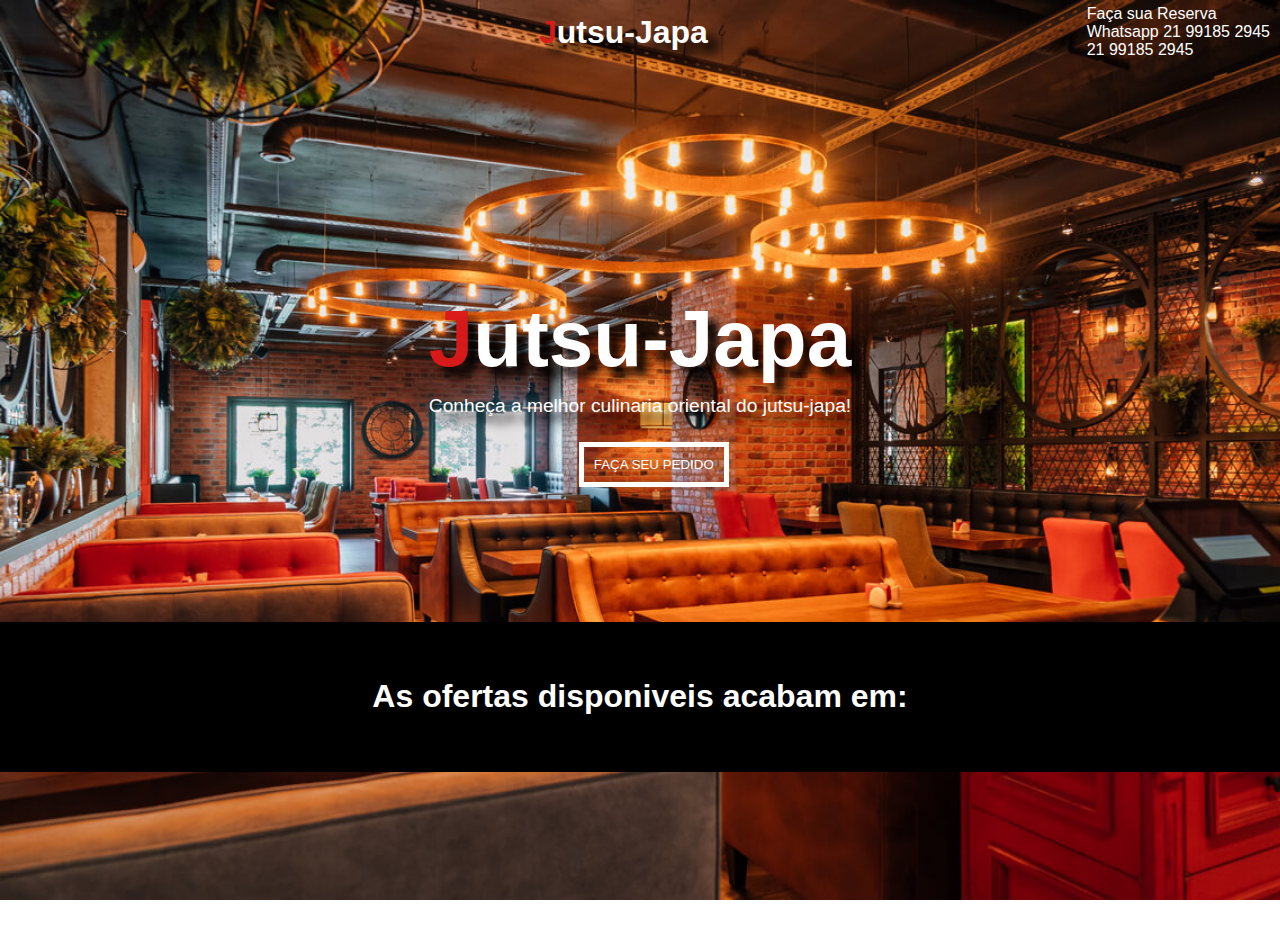
<file: index.html>
<!DOCTYPE html>
<html lang="pt-br">

<head>
  <meta charset="UTF-8" />
  <meta name="viewport" content="width=device-width, initial-scale=1.0" />
  <title>Document</title>
  <link rel="stylesheet" href="style.css" />
  <link rel="preconnect" href="https://fonts.googleapis.com">
  <link rel="preconnect" href="https://fonts.gstatic.com" crossorigin>
  <link href="https://fonts.googleapis.com/css2?family=Open+Sans:ital,wght@0,300..800;1,300..800&display=swap"
    rel="stylesheet">
</head>

<body>
  <nav>
    <p class="vazio"></p>
    <h1> <span class="letra">J</span>utsu-Japa</h1>
    <div class="detalhes">
      <p>Faça sua Reserva</p>
      <p>Whatsapp 21 99185 2945</p>
      <p>21 99185 2945</p>
    </div>
  </nav>

  <main>
    <div class="container">
      <h1 class="titulo"> <span class="letra">J</span>utsu-Japa</h1>
      <p>Conheça a melhor culinaria oriental do jutsu-japa!</p>
      <a href="cardapio.html"><button>FAÇA SEU PEDIDO</button></a>
    </div>

    <div class="alert">
      <h1>As ofertas disponiveis acabam em: <span class="letra" id="tempo"></span>
      </h1>
    </div>
  </main>
<script src="java scripit/index.js"></script>
</body>



</html>
</file>
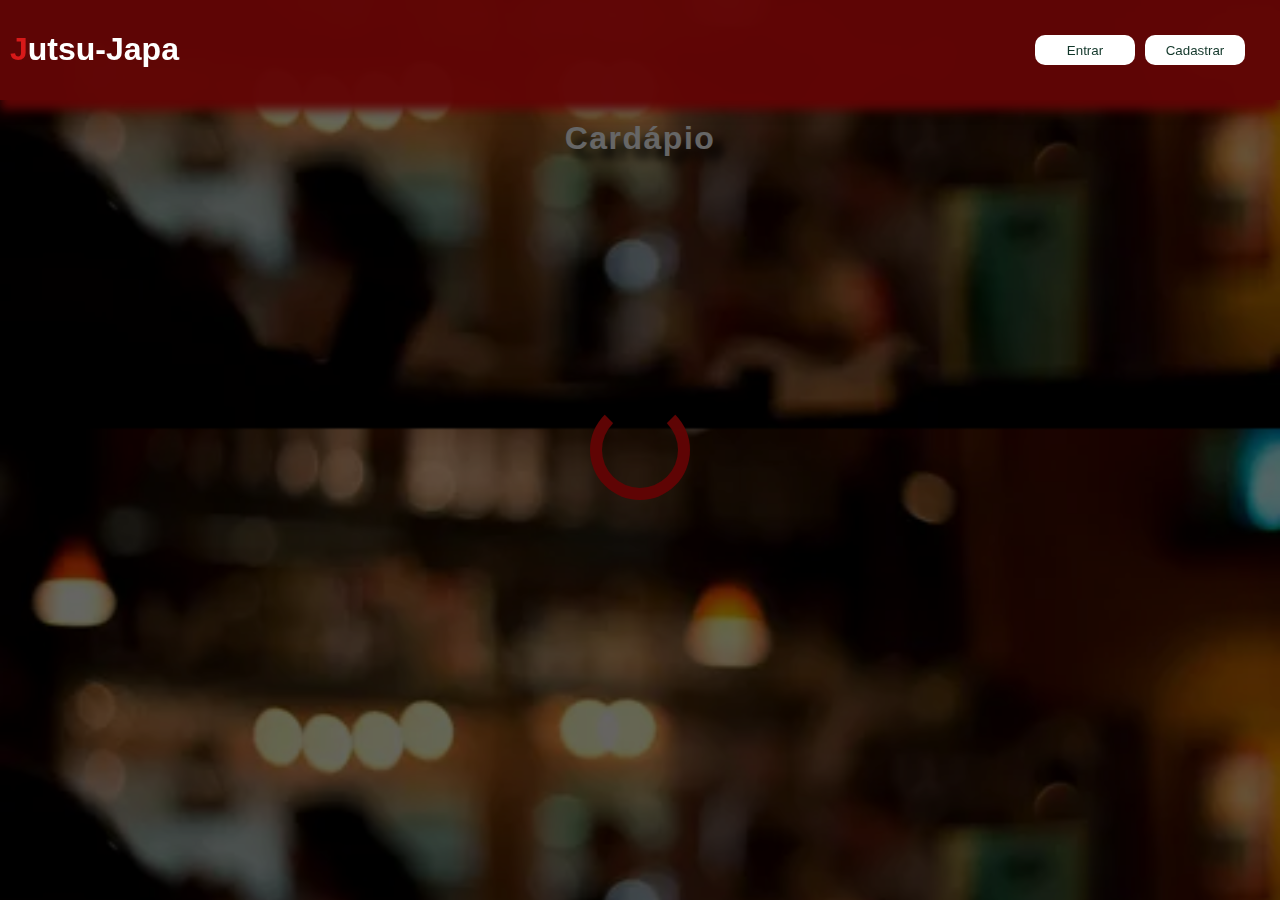
<file: cardapio.html>
<!DOCTYPE html>
<html lang="pt-br">
<head>
    <meta charset="UTF-8">
    <meta name="viewport" content="width=device-width, initial-scale=1.0">
    <title>cardapio</title>
    <link rel="stylesheet" href="cardapio.css">
</head>
<body>
    <header>
        <nav>
            <a class="linkbarra" href="index.html"><h1 class="titulo"> <span id="letra">J</span>utsu-Japa</h1></a>
            <div class="botoes">
                <button>
                    <a href="#">Entrar</a>
                </button>
                <button>
                    <a href="#">Cadastrar</a>
                </button>
            </div>
        </nav>
    </header>
        <main>
            <h1>Cardápio</h1>
            <div id="produtos" class="cards">
                
    </div>   
        </main>

        <div class="tela-carregamento" id="tela-carregamento">
            <div class="carregamento">

            </div>
        </div>
    
    <script src="java scripit/cardapio.js"></script>
</body>
</html>
</file>
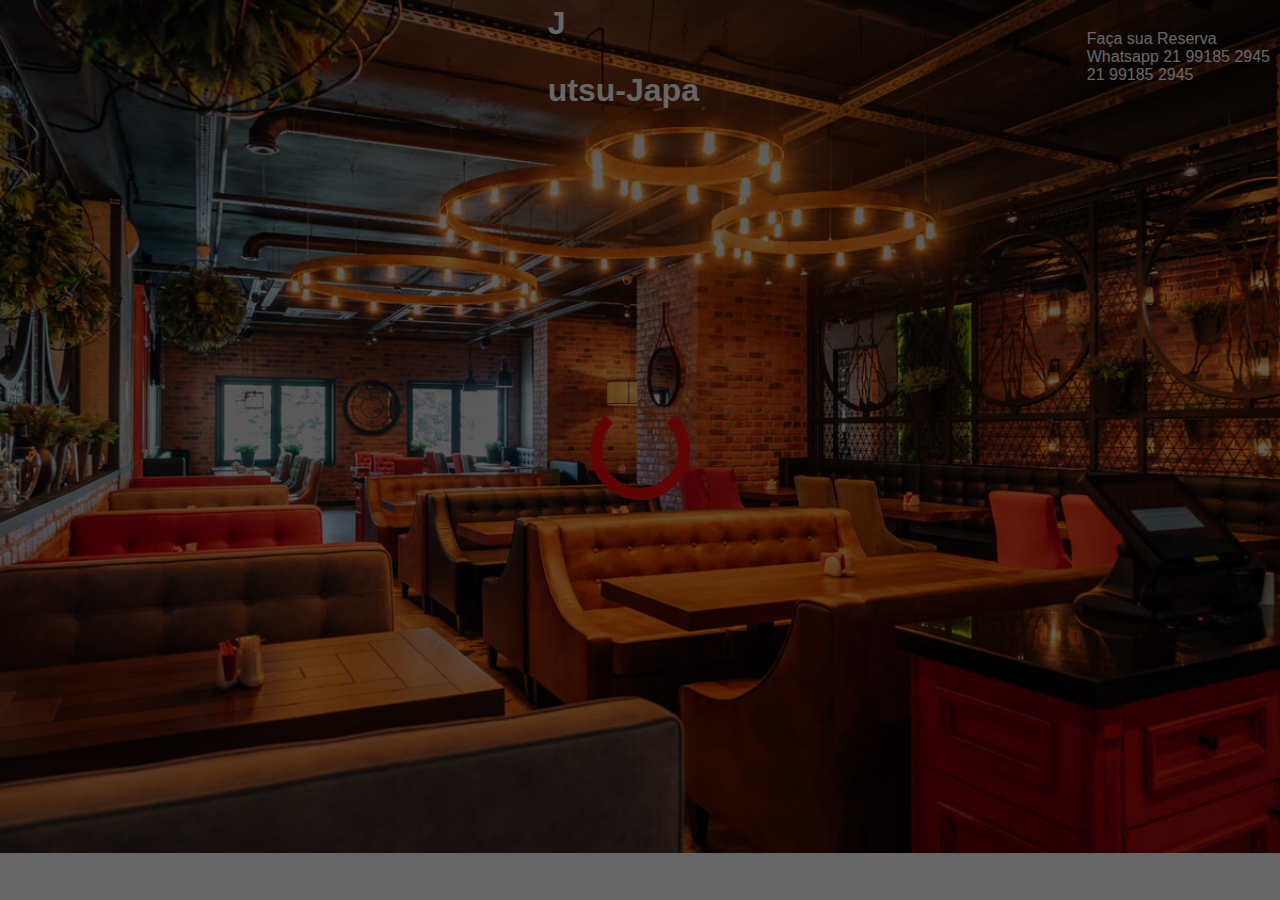
<file: detalhes.html>
<!DOCTYPE html>
<html lang="pt-br">

<head>
    <meta charset="UTF-8">
    <meta name="viewport" content="width=device-width, initial-scale=1.0">
    <title>Jutsu-Japa</title>
    <link rel="stylesheet" href="detalhes.css">
</head>

<body>
    <nav>
        <p class="vazio"></p>
      <a class="linkbarra" href="cardapio.html">  <h1 class="titulo"> <span id="letra">J</span>utsu-Japa</h1></a>
        <div class="detalhes">
            <p>Faça sua Reserva</p>
            <p>Whatsapp 21 99185 2945</p>
            <p>21 99185 2945</p>
        </div>
    </nav>

    <main id="main"></main>

    <div class="tela-carregamento" id="tela-carregamento">
        <div class="carregamento">

        </div>
    </div>
   
    <script src="java scripit/detalhes.js"></script>
    <script src="java scripit/verificarform.js"></script>
</body>

</html>
</file>
<file: style.css>
*{
    font-family: 'Trebuchet MS', 'Lucida Sans Unicode', 'Lucida Grande', 'Lucida Sans', Arial, sans-serif;
    margin: 0;
    padding: 0;
    box-sizing: border-box;
    }


body{
    background-image: url("img/KEV00900.jpg");
    background-repeat: no-repeat;
    background-size: cover;
    height: 100vh;
    width: 100vw;
    overflow: hidden;
}

nav{
    display: flex;
    align-items: center;
    padding: 5px 10px;
    color: white;
    justify-content: space-between;
}

nav h1{
    text-shadow: 10px 10px 10px black;
}

main p{
    text-shadow: 10px 10px 10px black;
}

.vazio{
    width: 150px;
    height: auto;
}

main{
    height: calc(100vh - 64px);
    display: flex;
    flex-direction: column;
    align-items: center;
    justify-content: center;
    color: white;
    margin-top: 50px;


}

main .titulo{
    font-size: 5rem;
    text-shadow: 10px 10px 10px black;
}

main p{
    text-align: center;
    font-size: 1.2rem;
    margin-top: 10px;
}

main button{
     display: flex;
     justify-content: center;
     margin-top: 25px;
     margin-left: 150px;
     padding: 10px;
     background: transparent;
     outline: none;
     color: white;
     border: 5px solid white;
     cursor: pointer;
     transition: 0.7s;


}

main button:hover{
    border: 5px solid  rgba(97, 5, 5, 0.973);
    background-color:  rgba(97, 5, 5, 0.973);
}

main a{
    text-decoration: none;
}

.letra{
    color: rgba(219, 26, 26, 0.973);

}

.alert{
    color: white;
    background-color: black;
    height: 150px;
    width: 100vw;
    margin-top: 135px;
    display: flex;
    align-items: center;
    justify-content: center;
}
</file>
<file: cardapio.css>
* {
    font-family: 'Trebuchet MS', 'Lucida Sans Unicode', 'Lucida Grande', 'Lucida Sans', Arial, sans-serif;
    margin: 0;
    padding: 0;
    box-sizing: border-box;
    
}

header {
    
    box-shadow: 0px 10px 10px  rgba(97, 5, 5, 0.973);
    position: sticky;
    top: 0;
    z-index: 2;
}

main{
    display: flex;
    align-items: center;
    justify-content: center;
    flex-direction: column;
}


nav {
    display: flex;
    align-items: center;
    justify-content: space-between;
    padding: 5px 10px;
    background-color:rgba(97, 5, 5, 0.973);
    color: rgb(255, 255, 255);
    height: 100px;
 
}

.linkbarra {
    text-decoration: none;
    color: #ffffff;
    font-weight: 400;
    border-bottom: solid 1px transparent;
    transition: 0.6s;
}

.linkbarra:hover {
    border-bottom: solid 1px #ffffff;
}

.botoes {
    display: flex;
    gap: 10px;
    margin-right: 25px;
}

.botoes button {
    width: 100px;
    display: flex;
    justify-content: center;
    align-items: center;
    height: 30px;
    border: none;
    background-color: #ffffff;
    border-radius: 10px;
    transition: 0.3s;
}

.botoes button a {
    text-decoration: none;
    color: #12372A;
    font-weight: 415;
}

.botoes button:hover {
    scale: 1.03;
    opacity: 0.8;
}

body{
    background-image: url("img/i.webp");
    background-repeat: repeat-y;
    background-size: cover;
    background-position: center;
    height: 100%;
    background-color: rgb(255, 255, 255);
}



main h1{
    text-shadow: 10px 10px 10px black;
    color: rgb(255, 255, 255);
    padding-top: 20px;
    margin: 0 20px 20px 20px;
    display: flex;
    justify-content: center;
    letter-spacing: 1.5px;

}

.cards{
    justify-content: center;
    gap: 50px;
    display: grid;
    grid-template-columns: repeat(3, 1fr);
    margin: 20px;
}

.card{
    box-shadow: 2px 2px 20px #ffffff;
    background-color: #ffffff;
    display: flex;
    flex-direction: column;
    align-items: center;
    justify-content: center;
    border: 1px solid #ffffff;
    border-radius: 15px;
    width: 250px;
    text-align: center;
    padding: 20px;
    transition: 0.6s;
}

.card img{
    border-radius: 20px;
    width: 220px;
    height: 330px;
    margin-bottom: 5px;
    object-fit: cover;
}

.card h2{
    font-size: 15px;
    margin-bottom: 5px;
    text-transform: uppercase;
}

.card p{
    font-size: 14px;
}

.card a p span{
    text-transform: uppercase;
    font-weight: bold;
}

.card a{
    text-decoration: none;
    color: #000000;
}

.card:hover{
    scale: 1.02;
    z-index: 1;
}

#letra{
    color: rgba(219, 26, 26, 0.973);
    
}

.titulo{
    text-decoration: none;
}

.tela-carregamento{
        height: 100vh;
        width: 100vw;
        background-color: rgba(0, 0, 0, 0.6);
        position: fixed;
        top: 0;
        left: 0;
        display: none;
        align-items: center;
        justify-content: center;
      }
      
      .carregamento {
        height: 100px;
        width: 100px;
        border-radius: 50%;
        border: 12px solid rgba(97, 5, 5, 0.973);
        background-color: transparent;
        border-top: 12px solid transparent;
        display: block;
        animation: carregar 1s linear infinite;
      }
      
      @keyframes carregar {
        from {
          transform: rotate(0);
        }
      
        to {
          transform: rotate(360deg);
        }
      }
</file>
<file: detalhes.css>
*{
    font-family: 'Trebuchet MS', 'Lucida Sans Unicode', 'Lucida Grande', 'Lucida Sans', Arial, sans-serif;
    margin: 0;
    padding: 0;
    box-sizing: border-box;
    }


body{
    background-image: url("img/KEV00900.jpg");
    background-repeat: no-repeat;
    background-size: cover;
}

main{
    display: flex;
    align-items: center;
    justify-content: center;
    padding: 10px;
}

nav{
    display: flex;
    align-items: center;
    padding: 5px 10px;
    color: white;
    justify-content: space-between;
}

.vazio{
    width: 150px;
    height: auto;
}

.linkbarra {
    text-decoration: none;
    color: #ffffff;
}

.card{
    display: flex;
    justify-content: center;
    width: 1200px;
    background-color: #fff;
    padding: 10px;
    gap: 20px;
}

.textos{
    display: flex;
    flex-direction: column;
    justify-content: space-between;
}

.titulo{
    display: flex;
    flex-direction: column;
    gap: 30px;
}

.titulo h2{
    text-align: center;
}

.textos form{
    margin-bottom: -100px;
}

.comprar{
    height: 40px;
    width: 100%;
    border: none;
    font-size: 1.3rem;
    border-radius: 10px;
    color: white;
    background-color: rgba(97, 5, 5, 0.973);
}

.tela-carregamento{
    height: 100vh;
    width: 100vw;
    background-color: rgba(0, 0, 0, 0.6);
    position: fixed;
    top: 0;
    left: 0;
    display: none;
    align-items: center;
    justify-content: center;
  }
  
  .carregamento {
    height: 100px;
    width: 100px;
    border-radius: 50%;
    border: 12px solid rgba(97, 5, 5, 0.973);
    background-color: transparent;
    border-top: 12px solid transparent;
    display: block;
    animation: carregar 1s linear infinite;
  }
  
  @keyframes carregar {
    from {
      transform: rotate(0);
    }
  
    to {
      transform: rotate(360deg);
    }
  }
</file>
